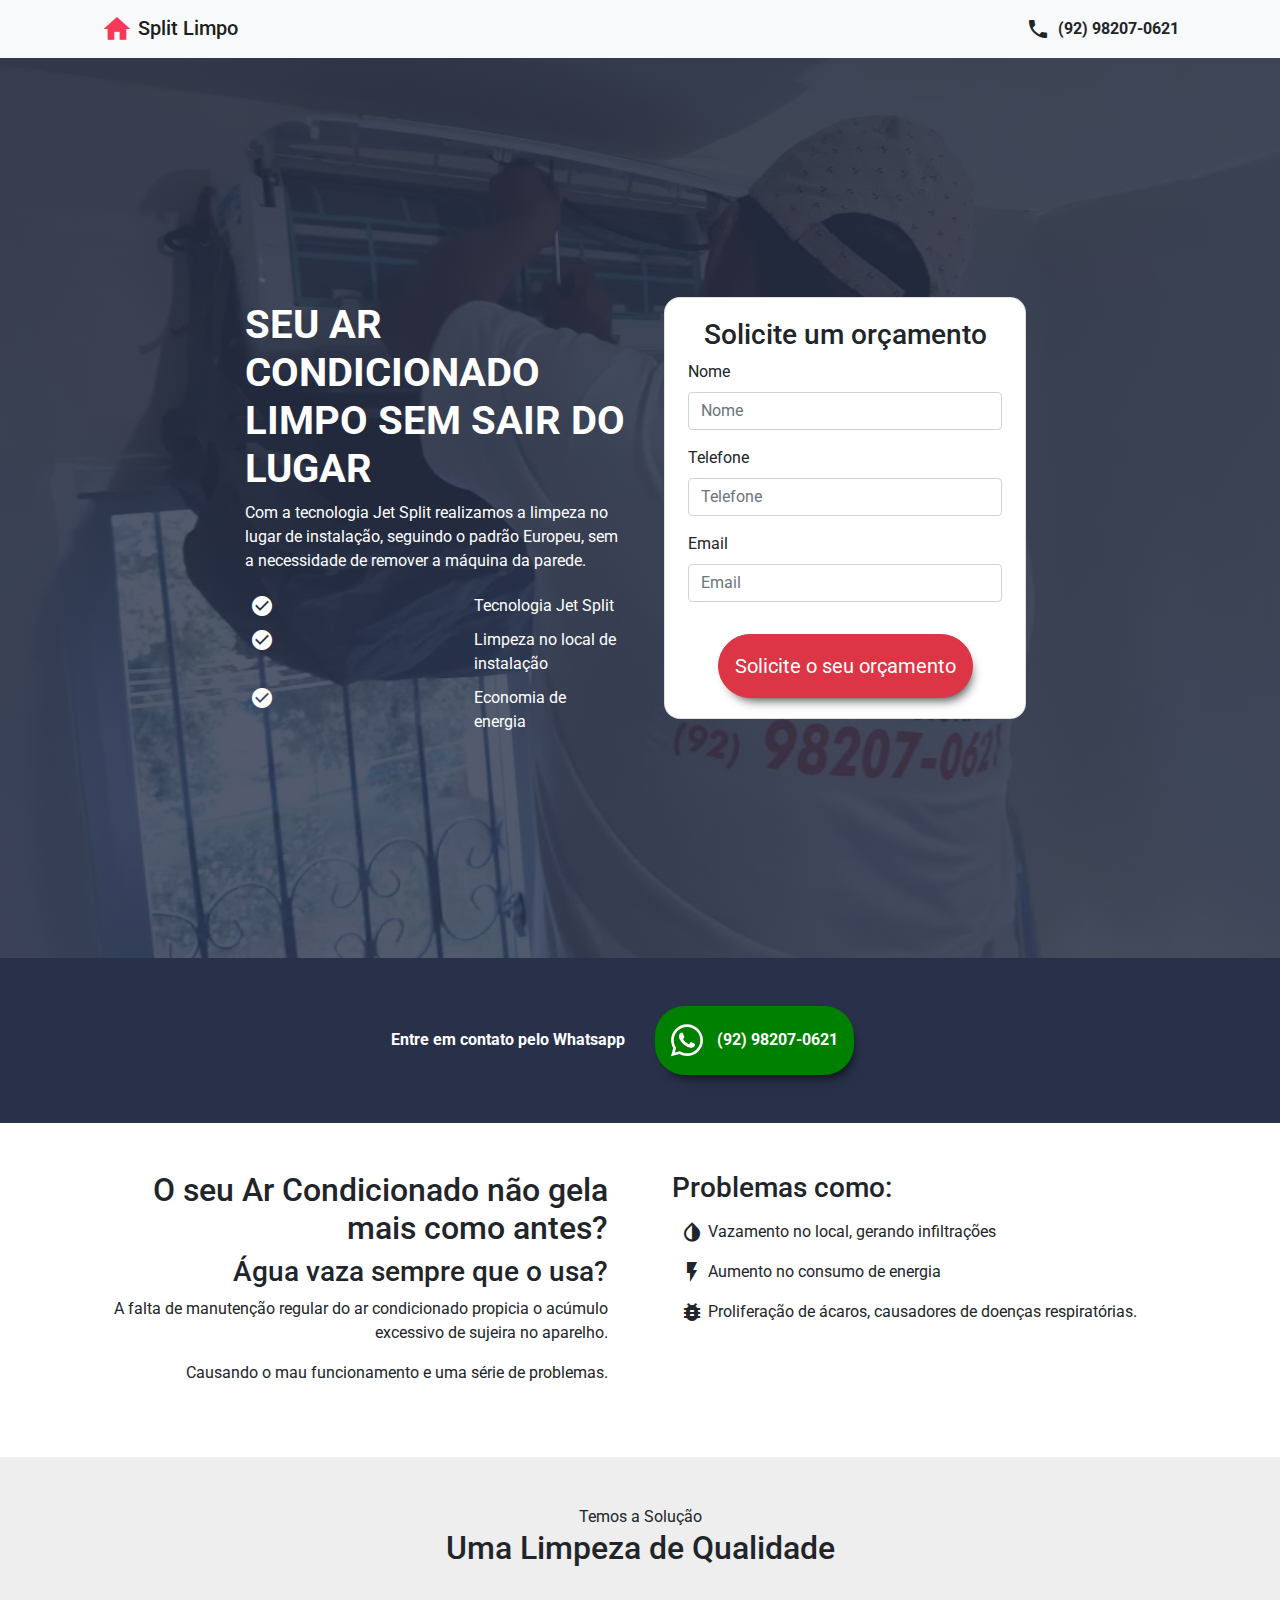
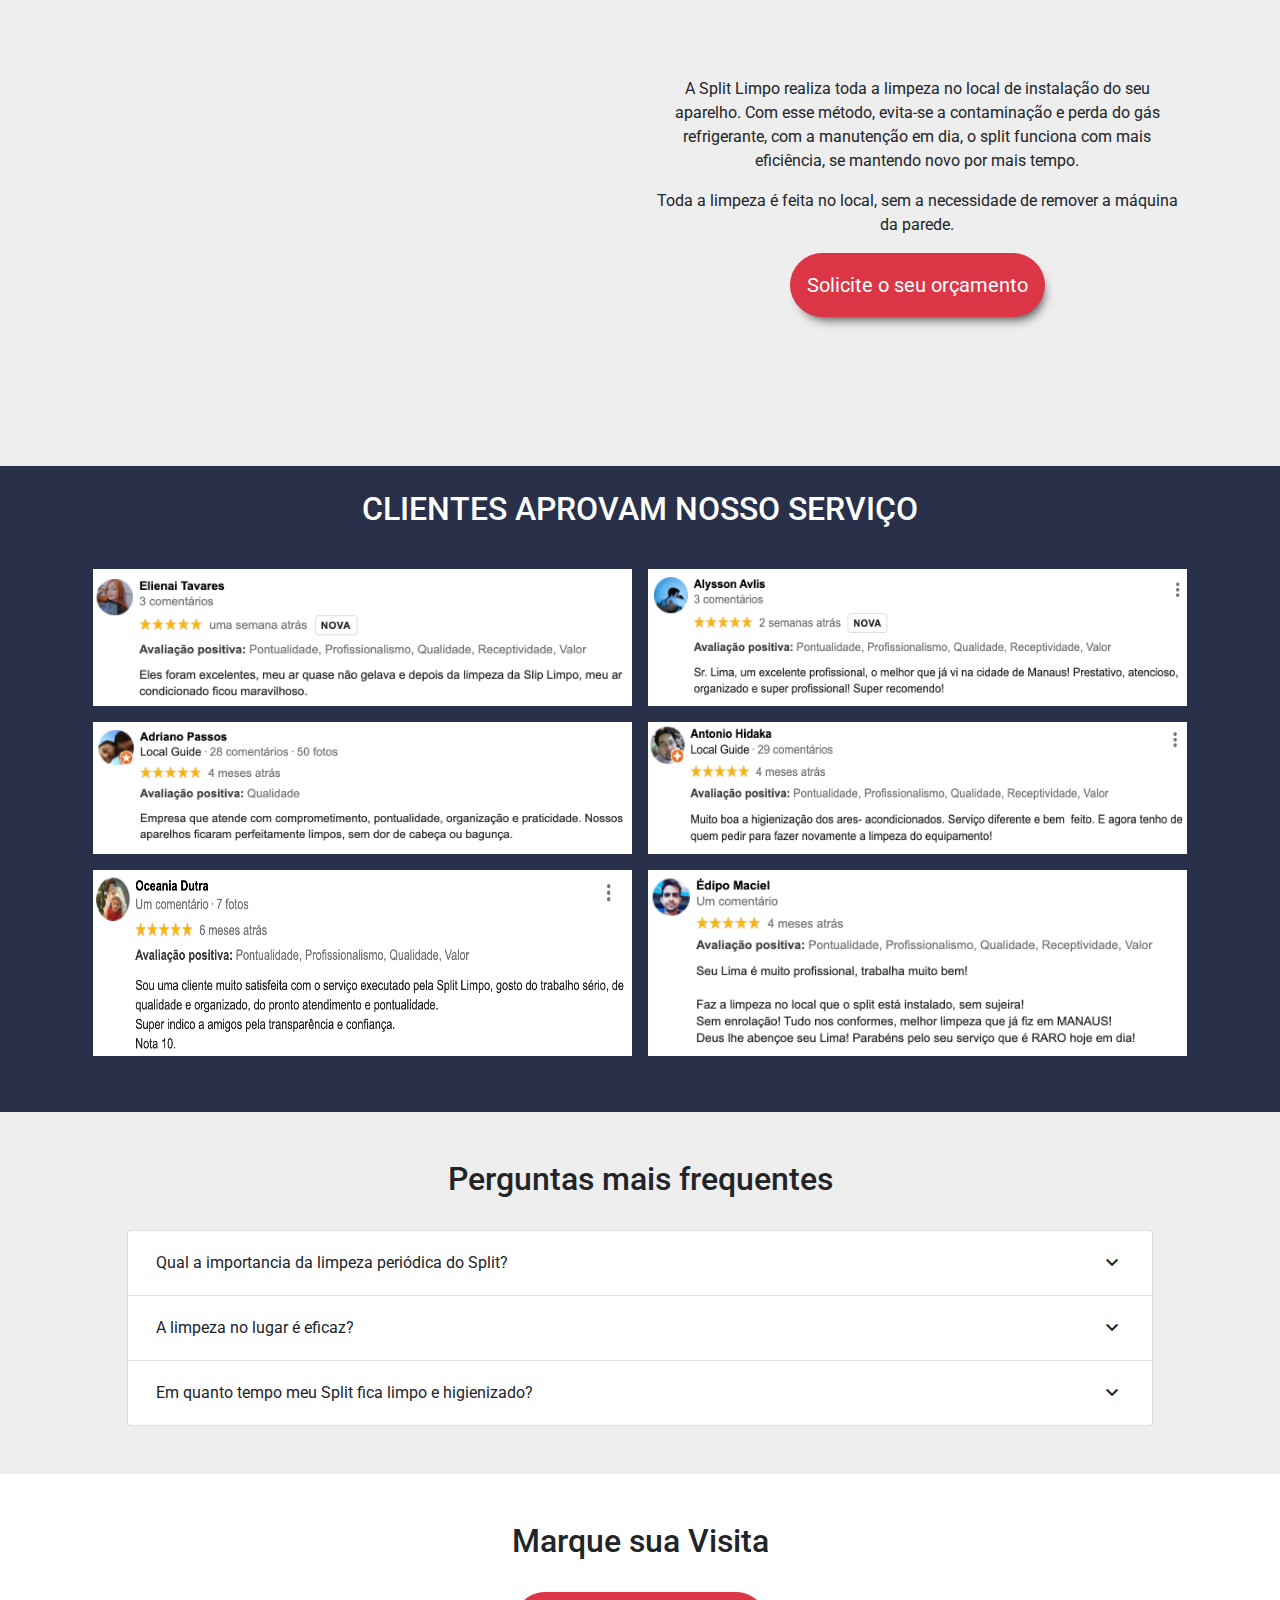
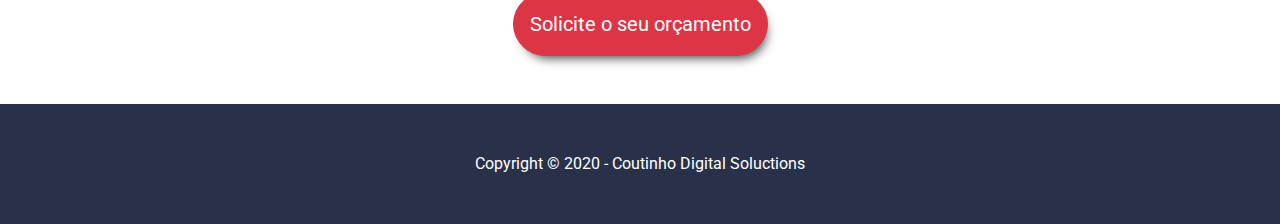
<file: index.html>
<!DOCTYPE html>
<html lang="en">

<head>
  <meta charset="UTF-8">
  <meta name="viewport" content="width=device-width, initial-scale=1.0">
  <link href="https://fonts.googleapis.com/css?family=Poppins:400,500,700,900&display=swap" rel="stylesheet">
  <link href="https://fonts.googleapis.com/css2?family=Roboto:wght@400;500;700;900&display=swap" rel="stylesheet">
  <link href="https://fonts.googleapis.com/icon?family=Material+Icons" rel="stylesheet">
  <link rel="stylesheet" href="./assets/css/bootstrap.min.css">
  <link rel="stylesheet" href="./assets/css/index.css">

  <title>Split Limpo - Limpeza de Ar-Condicionados Split</title>

  <!-- Global site tag (gtag.js) - Google Ads: 661392052 -->
  <script async src="https://www.googletagmanager.com/gtag/js?id=AW-661392052"></script>
  <script>
    window.dataLayer = window.dataLayer || [];
    function gtag() { dataLayer.push(arguments); }
    gtag('js', new Date());

    gtag('config', 'AW-661392052');
    gtag('config', 'UA-159824122-1');
  </script>

  <!-- TAG Ligacao LP -->
  <script>
    gtag('config', 'AW-661392052/Zt87CNSQgMkBELSVsLsC', {
      'phone_conversion_number': '092982070621'
    });
  </script>

  <!-- Event snippet for contato whatsapp conversion page
  In your html page, add the snippet and call gtag_report_conversion when someone clicks on the chosen link or button. -->
  <script>
    function gtag_report_conversion(url) {
      var callback = function () {
        if (typeof (url) != 'undefined') {
          window.location = url;
        }
      };
      gtag('event', 'conversion', {
        'send_to': 'AW-661392052/Gz1DCMCZkMkBELSVsLsC',
        'event_callback': callback
      });
      return false;
    }
  </script>

  <!-- Facebook Pixel Code -->
  <script>
    !function (f, b, e, v, n, t, s) {
      if (f.fbq) return; n = f.fbq = function () {
        n.callMethod ?
          n.callMethod.apply(n, arguments) : n.queue.push(arguments)
      };
      if (!f._fbq) f._fbq = n; n.push = n; n.loaded = !0; n.version = '2.0';
      n.queue = []; t = b.createElement(e); t.async = !0;
      t.src = v; s = b.getElementsByTagName(e)[0];
      s.parentNode.insertBefore(t, s)
    }(window, document, 'script',
      'https://connect.facebook.net/en_US/fbevents.js');
    fbq('init', '909923162796101');
    fbq('track', 'PageView');
  </script>
  <noscript><img height="1" width="1" style="display:none"
      src="https://www.facebook.com/tr?id=909923162796101&ev=PageView&noscript=1" /></noscript>
  <!-- End Facebook Pixel Code -->

  <script>
    function whatsappPixel() {
      fbq('track', 'Contact');
      gtag_report_conversion('http://bit.ly/2I5kovY');
    }
  </script>

  <!-- MailChimp -->
  <script
    id="mcjs">!function (c, h, i, m, p) { m = c.createElement(h), p = c.getElementsByTagName(h)[0], m.async = 1, m.src = i, p.parentNode.insertBefore(m, p) }(document, "script", "https://chimpstatic.com/mcjs-connected/js/users/f4a0c3fa813cccab119d2f786/fe01ac1324e886f225ccc214b.js");</script>
</head>

<body>

  <head>
    <div class="bg-light">
      <div class="container">
        <div class="row">
          <div class="col">
            <!-- Navigation -->
            <nav class="navbar navbar-light bg-light">
              <a class="navbar-brand mb-0 h1 split-limpo-box" href="https://splitlimpo.com.br/">
                <i class="material-icons split-limpo-icon"> home </i>
                Split Limpo
              </a>
              <a href="tel:092982070621" style="color: inherit;"
                class="mb-0 font-weight-bold d-flex justify-content-center">
                <i class="material-icons mr-2 d-none d-sm-block">
                  phone
                </i>
                (92) 98207-0621</a>
            </nav>
          </div>
        </div>
      </div>
    </div>
  </head>

  <!-- HEADLINE -->
  <section id="headline" class="preto">
    <div class="container headline-container">
      <div class="row head-line-row">
        <div class="col-sm-12 col-md-6 head-line-col pt-4">
          <h1 class="text-uppercase text-white font-weight-bold">Seu Ar Condicionado Limpo sem sair do lugar </h1>
          <p class="text-white">
            Com a tecnologia Jet Split realizamos a limpeza no lugar de instalação, seguindo o padrão Europeu, sem a
            necessidade de
            remover a máquina da parede. </p>
          <div class="headline-icons-box">
            <div class="headline-incons">
              <i class="material-icons mr-2">
                check_circle_outline
              </i>
              Tecnologia Jet Split
            </div>
            <div class="headline-incons">
              <i class="material-icons mr-2">
                check_circle_outline
              </i>
              Limpeza no local de instalação
            </div>
            <div class="headline-incons">
              <i class="material-icons mr-2">
                check_circle_outline
              </i>
              Economia de energia
            </div>
          </div>
          <div class="d-sm-none d-block headline-cta-mobile">
            <a class="btn btn-danger btn-lg orcamento-btn mb-4" data-toggle="modal" data-target="#formModal" href=""
              role="button">Solicite o seu orçamento</a>
          </div>
        </div>

        <!-- FORMULARIO -->
        <div class="col-sm-12 col-md-6 text-center p-4 d-none d-md-block">
          <div id="card" class="card orcamento-card">
            <div class="card-body">
              <form
                action="https://splitlimpo.us4.list-manage.com/subscribe/post?u=f4a0c3fa813cccab119d2f786&amp;id=ee258a6fcf"
                method="post">
                <div class="form-row">
                  <h3 class="m-auto">Solicite um orçamento</h3>
                  <div class="col-12 p-2 text-left">
                    <label for="nome">Nome</label>
                    <input type="text" name="NOME" class="form-control" placeholder="Nome">
                  </div>
                  <div class="col-12 p-2 text-left">
                    <label for="email">Telefone</label>
                    <input type="text" name="TELEFONE" class="form-control" placeholder="Telefone">
                  </div>
                  <div class="col-12 p-2 text-left">
                    <label for="email">Email</label>
                    <input type="text" name="EMAIL" class="form-control" placeholder="Email">
                  </div>
                  <div class="col-12 pt-4">
                    <input type="submit" value="Solicite o seu orçamento" name="subscribe" id="mc-embedded-subscribe"
                      class="btn btn-danger btn-lg orcamento-btn">
                  </div>
                </div>
              </form>
            </div>
          </div>
        </div>

        <!-- FORMULARIO MODAL -->
        <div class="modal fade" id="formModal" tabindex="-1" role="dialog" aria-labelledby="exampleModalLabel"
          aria-hidden="true">
          <div class="modal-dialog" role="document">
            <div class="col-sm-12 col-md-6 text-center p-4">
              <div class="modal-content orcamento-card">
                <div id="card" class="card">
                  <div class="card-body">
                    <form
                      action="https://splitlimpo.us4.list-manage.com/subscribe/post?u=f4a0c3fa813cccab119d2f786&amp;id=ee258a6fcf"
                      method="post">
                      <div class="form-row">
                        <h3 class="m-auto">Solicite um orçamento</h3>
                        <div class="col-12 p-2 text-left">
                          <label for="nome">Nome</label>
                          <input type="text" name="NOME" class="form-control" placeholder="Nome">
                        </div>
                        <div class="col-12 p-2 text-left">
                          <label for="email">Telefone</label>
                          <input type="text" name="TELEFONE" class="form-control" placeholder="Telefone">
                        </div>
                        <div class="col-12 p-2 text-left">
                          <label for="email">Email</label>
                          <input type="text" name="EMAIL" class="form-control" placeholder="Email">
                        </div>
                        <div class="col-12 pt-4">
                          <input type="submit" value="Enviar" name="subscribe" id="mc-embedded-subscribe"
                            class="btn btn-danger btn-lg orcamento-btn d-block" style="width: 100%;">
                        </div>
                      </div>
                    </form>
                  </div>
                </div>
              </div>
            </div>
          </div>
        </div>

      </div>
    </div>
  </section>

  <!-- Contato -->
  <section id="contato">
    <div class="container">
      <div class="row p-5 align-items-center">
        <div class="col-sm-12 col-md-6 text-center contato-1">
          <p class="text-white font-weight-bold mb-0">Entre em contato pelo Whatsapp</p>
        </div>
        <div class="col-sm-12 col-md-6 text-center contato-box contato-2">
          <a class="text-white font-weight-bold whatsapp-button" id="whatsapp-button" href="http://bit.ly/2I5kovY"
            onclick="whatsappPixel()">
            <!-- onclick="gtag_report_conversion('http://bit.ly/2I5kovY')"> -->

            <svg aria-hidden="true" focusable="false" data-prefix="fab" data-icon="whatsapp"
              class="svg-inline--fa fa-whatsapp fa-w-14" role="img" xmlns="http://www.w3.org/2000/svg"
              viewBox="0 0 448 512">
              <path fill="currentColor"
                d="M380.9 97.1C339 55.1 283.2 32 223.9 32c-122.4 0-222 99.6-222 222 0 39.1 10.2 77.3 29.6 111L0 480l117.7-30.9c32.4 17.7 68.9 27 106.1 27h.1c122.3 0 224.1-99.6 224.1-222 0-59.3-25.2-115-67.1-157zm-157 341.6c-33.2 0-65.7-8.9-94-25.7l-6.7-4-69.8 18.3L72 359.2l-4.4-7c-18.5-29.4-28.2-63.3-28.2-98.2 0-101.7 82.8-184.5 184.6-184.5 49.3 0 95.6 19.2 130.4 54.1 34.8 34.9 56.2 81.2 56.1 130.5 0 101.8-84.9 184.6-186.6 184.6zm101.2-138.2c-5.5-2.8-32.8-16.2-37.9-18-5.1-1.9-8.8-2.8-12.5 2.8-3.7 5.6-14.3 18-17.6 21.8-3.2 3.7-6.5 4.2-12 1.4-32.6-16.3-54-29.1-75.5-66-5.7-9.8 5.7-9.1 16.3-30.3 1.8-3.7.9-6.9-.5-9.7-1.4-2.8-12.5-30.1-17.1-41.2-4.5-10.8-9.1-9.3-12.5-9.5-3.2-.2-6.9-.2-10.6-.2-3.7 0-9.7 1.4-14.8 6.9-5.1 5.6-19.4 19-19.4 46.3 0 27.3 19.9 53.7 22.6 57.4 2.8 3.7 39.1 59.7 94.8 83.8 35.2 15.2 49 16.5 66.6 13.9 10.7-1.6 32.8-13.4 37.4-26.4 4.6-13 4.6-24.1 3.2-26.4-1.3-2.5-5-3.9-10.5-6.6z">
              </path>
            </svg>
            <!-- <p class="text-white font-weight-bold">(92) 98207-0621</p> -->
            (92) 98207-0621

          </a>
        </div>
      </div>
    </div>
  </section>

  <!-- Dores -->
  <section id="dores">
    <div class="container">
      <div class="row pt-5 pb-5">
        <div class="col-sm-12 col-md-6 pb-2 dores-div dores-div-1">
          <h2>O seu Ar Condicionado não gela mais como antes?</h2>
          <h3>Água vaza sempre que o usa?</h3>
          <p>A falta de manutenção regular do ar condicionado propicia o acúmulo excessivo de sujeira no aparelho.</p>
          <p>Causando o mau funcionamento e uma série de problemas. </p>
        </div>
        <div class="col-sm-12 col-md-6 pb-2 dores-div dores-div-2">
          <!-- <p>A manutenção regular do ar condicionado evita que o aparelho acumule um número excessivo de sujeira.</p>
          <p>Causando o mau funcionamento do aparelho. </p> -->
          <h3>Problemas como:</h3>
          <ul class="list-group list-group">
            <li class="d-flex p-2" style="list-style: none;">
              <i class="material-icons mr-1"> invert_colors </i>
              Vazamento no local, gerando infiltrações</li>
            <li class="d-flex p-2" style="list-style: none;">
              <i class="material-icons mr-1"> flash_on </i>
              Aumento no consumo de energia</li>
            <li class="d-flex p-2" style="list-style: none;">
              <i class="material-icons mr-1"> bug_report </i>
              Proliferação de ácaros, causadores de doenças respiratórias.</li>
          </ul>
        </div>
      </div>
    </div>
  </section>

  <!-- Solucao/Servico -->
  <section id="solucao">
    <div class="container">
      <div class="row pt-5 pb-5">
        <div class="col-sm-12 text-center">
          <span>Temos a Solução</span>
          <h2>Uma Limpeza de Qualidade</h2>
        </div>
        <div class="solucoes-box">
          <div class="video-div col-sm-12 col-md-6 d-flex justify-content-center pt-5 pb-5">
            <iframe class="video" src="https://www.youtube.com/embed/0XrJlBXPick" frameborder="0"
              allow="accelerometer; autoplay; encrypted-media; gyroscope; picture-in-picture" allowfullscreen></iframe>
          </div>
          <div class="col-sm-12 col-md-6 text-center solucoes-box">
            <p>
              A Split Limpo realiza toda a limpeza no local de instalação do seu
              aparelho. Com esse método, evita-se a contaminação e perda do gás
              refrigerante, com a manutenção em dia, o split funciona com mais eficiência,
              se mantendo novo por mais tempo.
            </p>
            <p>
              Toda a limpeza é feita no local, sem a necessidade de
              remover a máquina da parede.
            </p>
            <div class=" d-none d-sm-block">
              <a class="btn btn-danger btn-lg orcamento-btn" href="" role="button">Solicite o seu orçamento</a>
            </div>
            <div class="d-sm-none d-block">
              <a class="btn btn-danger btn-lg orcamento-btn mb-4" data-toggle="modal" data-target="#formModal" href=""
                role="button">Solicite o seu orçamento</a>
            </div>
          </div>
        </div>
      </div>
    </div>
  </section>

  <!-- Depoimentos -->
  <section id="depoimentos">
    <div class="container">
      <div class="row pb-5">
        <div class="col-sm-12">
          <h2 class="text-uppercase text-center text-white p-4">Clientes Aprovam nosso Serviço</h2>
        </div>
        <div class="col-sm-12">
          <div class="depoimentos-box">
            <!-- <iframe src="https://www.facebook.com/plugins/post.php?href=https%3A%2F%2Fwww.facebook.com%2Fandre.assuncao.315%2Fposts%2F10158923264789326&width=500&show_text=true&appId=606675549703950&height=137" width="500" height="161" style="border:none;overflow:hidden" scrolling="no" frameborder="0" allowfullscreen="true" allow="autoplay; clipboard-write; encrypted-media; picture-in-picture; web-share"></iframe>
            <iframe src="https://www.facebook.com/plugins/post.php?href=https%3A%2F%2Fwww.facebook.com%2Fmariajose.santosdelima.9%2Fposts%2F1242734919258883&width=500" width="500" height="161 " style="border:none;overflow:hidden" scrolling="no" frameborder="0" allowTransparency="true" allow="encrypted-media"></iframe>
            <iframe src="https://www.facebook.com/plugins/post.php?href=https%3A%2F%2Fwww.facebook.com%2Frejane.dantas.144%2Fposts%2F1531432490327725&width=500" width="500" height="161" style="border:none;overflow:hidden" scrolling="no" frameborder="0" allowTransparency="true" allow="encrypted-media"></iframe>
            <iframe src="https://www.facebook.com/plugins/post.php?href=https%3A%2F%2Fwww.facebook.com%2Felcy.souzadelima%2Fposts%2F1866542420099125&width=500" width="500" height="161" style="border:none;overflow:hidden" scrolling="no" frameborder="0" allowTransparency="true" allow="encrypted-media"></iframe> -->
            <img src="./assets/img/Screen Shot 2021-10-26 at 09.07.19.png" alt="">
            <img src="./assets/img/Screen Shot 2021-10-26 at 09.08.46.png" alt="">
            <img src="./assets/img/Screen Shot 2021-10-26 at 09.09.09.png" alt="">
            <img src="./assets/img/Screen Shot 2021-10-26 at 09.10.19.png" alt="">
            <img src="./assets/img/Screen Shot 2021-10-26 at 09.09.28.png" alt="">
            <img src="./assets/img/Screen Shot 2021-10-26 at 09.11.59.png" alt="">
          </div>
        </div>
      </div>
    </div>
  </section>

  <!-- FAQ -->
  <section id="faq">
    <div class="container">
      <div class="row justify-content-center">
        <div class="col-sm-12 text-center pt-5 pb-4">
          <h2>Perguntas mais frequentes</h2>
        </div>
        <div class="faq-box">
          <ul class="list-group">
            <li class="list-group-item">
              <div class="faq-item p-2" data-toggle="collapse" href="#questao1" role="button" aria-expanded="false"
                aria-controls="questao1">
                <span>Qual a importancia da limpeza periódica do Split?
                </span>
                <i class="material-icons">
                  keyboard_arrow_down
                </i>

              </div>
              <div class="row">
                <div class="col">
                  <div class="collapse multi-collapse" id="questao1">
                    <div class="p-2">
                      Além de evitar problemas respiratórios, permite que o aparelho funcione melhor, resultando na
                      economia
                      de energia eletrica.
                    </div>
                  </div>
                </div>
              </div>
            </li>
            <li class="list-group-item">
              <div class="faq-item p-2" data-toggle="collapse" href="#questao2" role="button" aria-expanded="false"
                aria-controls="questao2">
                <span>A limpeza no lugar é eficaz?</span>
                <i class="material-icons">
                  keyboard_arrow_down
                </i>

              </div>
              <div class="row">
                <div class="col">
                  <div class="collapse multi-collapse" id="questao2">
                    <div class="p-2">
                      Sim, pois atende às normas da Anvisa.
                    </div>
                  </div>
                </div>
              </div>
            </li>
            <li class="list-group-item">
              <div class="faq-item p-2" data-toggle="collapse" href="#questao3" role="button" aria-expanded="false"
                aria-controls="questao3">
                <span>Em quanto tempo meu Split fica limpo e higienizado?</span>
                <i class="material-icons">
                  keyboard_arrow_down
                </i>
              </div>
              <div class="row">
                <div class="col">
                  <div class="collapse multi-collapse" id="questao3">
                    <div class="p-2">
                      Nossos serviços, duram uma hora, ou no máximo uma hora e meia. Dessa forma, o cliente não perde o
                      dia inteiro
                      aguardando retirar a máquina, esperar o técnico levar para sua oficina e, refazer a instalação do
                      split.
                    </div>
                  </div>
                </div>
              </div>
            </li>
          </ul>
        </div>
      </div>
    </div>
  </section>

  <!-- CTA -->
  <section id="cta">
    <div class="container">
      <div class="row justify-content-center">
        <div class="col-sm-12 text-center pt-5 pb-4">
          <h2>Marque sua Visita</h2>
        </div>
        <div class="col-sm-12 text-center pb-5 d-none d-sm-block">
          <a class="btn btn-danger btn-lg orcamento-btn" href="" role="button">Solicite o seu orçamento</a>
        </div>
        <div class="d-sm-none d-block">
          <div class="col-sm-12 text-center pb-5">
            <a class="btn btn-danger btn-lg orcamento-btn mb-4" data-toggle="modal" data-target="#formModal" href=""
              role="button">Solicite o seu orçamento</a>
          </div>
        </div>
      </div>
    </div>
  </section>


  <footer>
    <div class="container">
      <div class="row">
        <div class="col p-5 text-center">
          <span class="text-white">Copyright &copy; 2020 - Coutinho Digital Soluctions</span>
        </div>
      </div>
    </div>
  </footer>

  <script src="https://code.jquery.com/jquery-3.4.1.slim.min.js"
    integrity="sha384-J6qa4849blE2+poT4WnyKhv5vZF5SrPo0iEjwBvKU7imGFAV0wwj1yYfoRSJoZ+n"
    crossorigin="anonymous"></script>
  <script src="https://cdn.jsdelivr.net/npm/popper.js@1.16.0/dist/umd/popper.min.js"
    integrity="sha384-Q6E9RHvbIyZFJoft+2mJbHaEWldlvI9IOYy5n3zV9zzTtmI3UksdQRVvoxMfooAo"
    crossorigin="anonymous"></script>
  <script src="https://stackpath.bootstrapcdn.com/bootstrap/4.4.1/js/bootstrap.min.js"
    integrity="sha384-wfSDF2E50Y2D1uUdj0O3uMBJnjuUD4Ih7YwaYd1iqfktj0Uod8GCExl3Og8ifwB6"
    crossorigin="anonymous"></script>

</body>

</html>
</file>
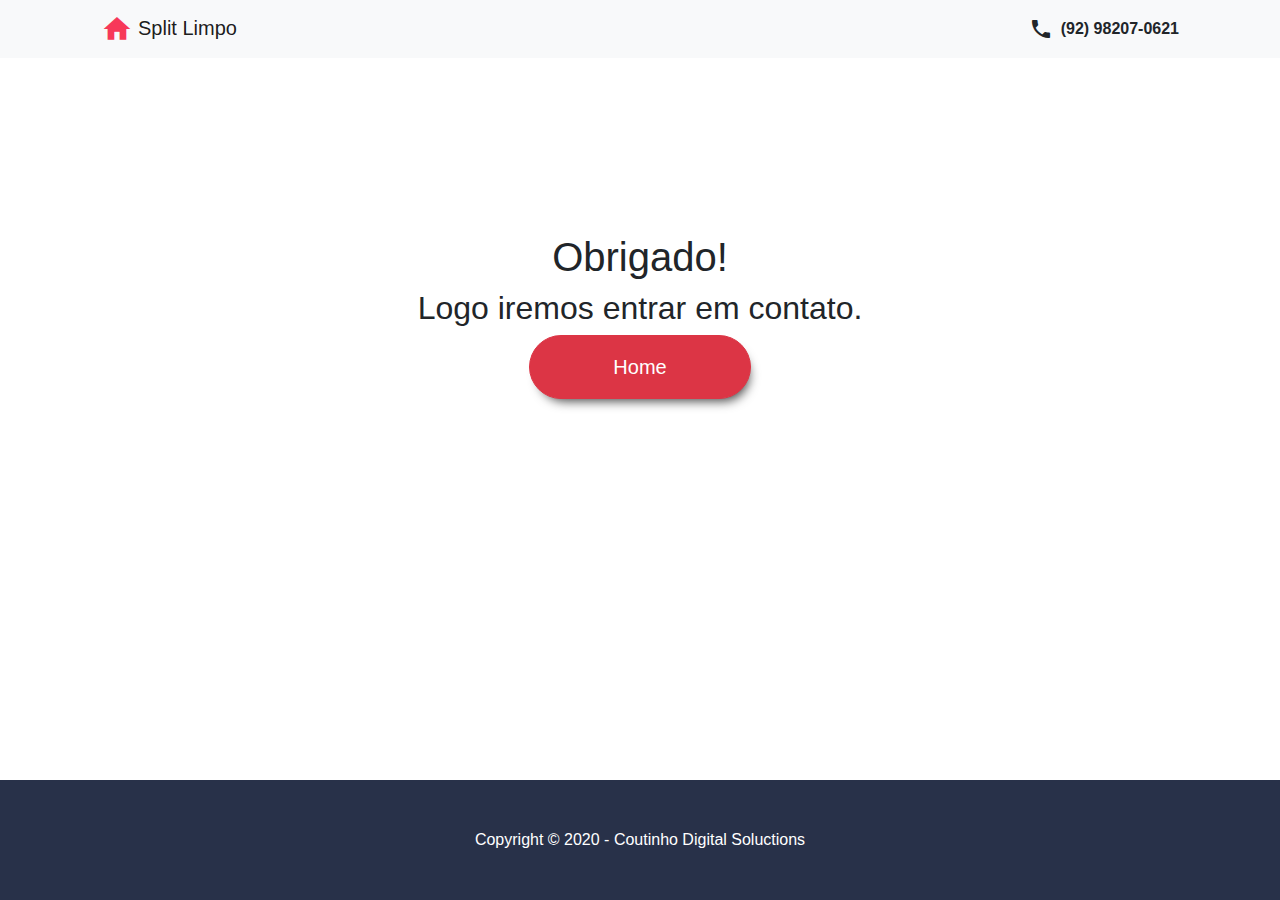
<file: obrigado.html>
<!DOCTYPE html>
<html lang="en">

<head>
  <meta charset="UTF-8">
  <meta name="viewport" content="width=device-width, initial-scale=1.0">
  <link href="https://fonts.googleapis.com/css?family=Poppins:400,500,700,900&display=swap" rel="stylesheet">
  <link href="https://fonts.googleapis.com/icon?family=Material+Icons" rel="stylesheet">
  <link rel="stylesheet" href="./assets/css/bootstrap.min.css">
  <link rel="stylesheet" href="./assets/css/index.css">

  <title>Split Limpo - Limpeza de Ar-Condicionados Split</title>

  <!-- Global site tag (gtag.js) - Google Ads: 661392052 -->
  <script async src="https://www.googletagmanager.com/gtag/js?id=AW-661392052"></script>
  <script>
    window.dataLayer = window.dataLayer || [];
    function gtag() { dataLayer.push(arguments); }
    gtag('js', new Date());

    gtag('config', 'AW-661392052');
    gtag('config', 'UA-159824122-1');
  </script>

  <!-- Event snippet for Website lead conversion page -->
  <script>
    gtag('event', 'conversion', { 'send_to': 'AW-661392052/Vjq2COPf-MgBELSVsLsC' });
  </script>

  <!-- TAG Ligacao LP -->
  <script>
    gtag('config', 'AW-661392052/Zt87CNSQgMkBELSVsLsC', {
      'phone_conversion_number': '092982070621'
    });
  </script>

  <!-- Facebook Pixel Code -->
  <script>
    !function (f, b, e, v, n, t, s) {
      if (f.fbq) return; n = f.fbq = function () {
        n.callMethod ?
        n.callMethod.apply(n, arguments) : n.queue.push(arguments)
      };
      if (!f._fbq) f._fbq = n; n.push = n; n.loaded = !0; n.version = '2.0';
      n.queue = []; t = b.createElement(e); t.async = !0;
      t.src = v; s = b.getElementsByTagName(e)[0];
      s.parentNode.insertBefore(t, s)
    }(window, document, 'script',
      'https://connect.facebook.net/en_US/fbevents.js');
    fbq('init', '909923162796101');
    fbq('track', 'PageView');
  </script>
  <noscript><img height="1" width="1" style="display:none"
      src="https://www.facebook.com/tr?id=909923162796101&ev=PageView&noscript=1" /></noscript>
  <!-- End Facebook Pixel Code -->

  <!-- MailChimp -->
  <script
    id="mcjs">!function (c, h, i, m, p) { m = c.createElement(h), p = c.getElementsByTagName(h)[0], m.async = 1, m.src = i, p.parentNode.insertBefore(m, p) }(document, "script", "https://chimpstatic.com/mcjs-connected/js/users/f4a0c3fa813cccab119d2f786/fe01ac1324e886f225ccc214b.js");</script>
</head>

<body>

  <head>
    <div class="bg-light">
      <div class="container">
        <div class="row">
          <div class="col">
            <!-- Navigation -->
            <nav class="navbar navbar-light bg-light">
              <a class="navbar-brand mb-0 h1 split-limpo-box" href="https://splitlimpo.com.br/">
                <i class="material-icons split-limpo-icon"> home </i>
                Split Limpo
              </a>
              <a href="tel:092982070621" style="color: inherit;"
                class="mb-0 font-weight-bold d-flex justify-content-center">
                <i class="material-icons mr-2 d-none d-sm-block">
                  phone
                </i>
                (92) 98207-0621</a>
            </nav>
          </div>
        </div>
      </div>
    </div>
  </head>

  <section id="obrigado" class="obrigado">
    <div class="container">
      <div class="row">
        <div class="col">
          <h1>Obrigado!</h1>
          <h2>Logo iremos entrar em contato.</h2>
          <div>
            <a class="btn btn-danger btn-lg orcamento-btn mb-4 obrigado-home" href="https://splitlimpo.com.br/">Home</a>
          </div>
        </div>
      </div>
    </div>
  </section>

  <footer class="fixed-bottom">
    <div class="container">
      <div class="row">
        <div class="col p-5 text-center">
          <span class="text-white">Copyright &copy; 2020 - Coutinho Digital Soluctions</span>
        </div>
      </div>
    </div>
  </footer>
</body>

</html>
</file>
<file: assets/css/index.css>
html {
  scroll-behavior: smooth;
}

body {
  font-family: 'Roboto', sans-serif;
}

html, body{
  padding: 0;
  margin: 0;
}

.split-limpo-box {
  display: flex;
  align-content: center;
}

.split-limpo-icon {
  font-size: 2rem;
  margin-right: 5px;
  color: #f73859;
}

#headline {
  background: linear-gradient(to bottom, rgba(92, 77, 66, 0.8) 0%, rgba(92, 77, 66, 0.8) 100%), url("../img/ar2.jpg");
  background: linear-gradient(to bottom, rgba(103, 102, 99, 0.8) 0%, rgba(103, 102, 99, 0.8) 100%), url("../img/ar2.jpg");
  background: linear-gradient(to bottom, rgba(238, 238, 238, 0.8) 0%, rgba(238, 238, 238, 0.8) 100%), url("../img/ar2.jpg");
  background: linear-gradient(to bottom, rgba(222, 222, 222, 0.8) 0%, rgba(222, 222, 222, 0.8) 100%), url("../img/ar2.jpg");
  background: linear-gradient(to bottom, rgba(64, 75, 105, 0.8) 0%, rgba(64, 75, 105, 0.8) 100%), url("../img/ar2.jpg");
  background: linear-gradient(to bottom, rgba(40, 49, 73, 0.8) 0%, rgba(40, 49, 73, 0.8) 100%), url("../img/ar2.jpg");
  background-position: center;
  background-repeat: no-repeat;
  background-size: cover;
  /* padding: 5rem 0; */
  /* height: 70vh; */
}

.headline-container {
  display: flex;
  align-items: left;
  height: 100%;
}

/* .head-line-col {
  text-align: center;
} */

.headline-cta-mobile {
  padding: 10px;
  text-align: center;
}

/* .headline-incons-box {
  display: flex;
  padding: 5px;
} */

.headline-incons {
  color: #ffffff;
  text-align: left;
  display: flex;
  padding: 5px;
}

.orcamento-card {
  border-radius: 1rem;
  width: 80vw;
  margin: auto;
}

.orcamento-card .card {
  border-radius: 1rem;
}

.orcamento-btn {
  padding: 1rem;
  border-radius: 10rem;
  box-shadow: 4px 8px 11px -6px rgba(0,0,0,0.75);
}

#contato {
  background-color: #283149;
}

#contato svg {
  width: 2rem;
  color: white;
  margin-right: 10px;
}

.whatsapp-button {
  margin-top: 10px;
  background-color: green;
  padding: 1rem;
  border-radius: 30px;
  box-shadow: 4px 8px 11px -6px rgba(0,0,0,0.75);
}

.contato-box {
  display: flex;
  justify-content: center;
}

.number-box {
  display: flex;
  align-content: center;
}

/* Dores */

.dores-div {
  padding: 0 2rem;
}

.icons-bg {
  background-color: chartreuse;
}

#solucao {
  background-color: #eeeeee;
}

.video-div {
  padding-left: 0;
  padding-right: 0;
}

.video {
  width: auto;
  height: auto;
}

#solucao .material-icons {
  font-size: 5rem;
}

#solucao svg {
  width: 5rem;
  height: auto;
}

#depoimentos {
  background-color: #283149;
}

.depoimentos-box {
  display: flex;
  flex-wrap: wrap;
  justify-content: center;
}

.depoimentos-box img {
  width: 100%;
  height: auto;
  padding: 0.5rem 0;
}

.depoimentos-box iframe {
  /* width: 80%; */
  /* height: auto; */
  /* padding: 0.5rem; */
  margin: 0.2rem;
}

#faq {
  background-color: #eeeeee;
}

.faq-box {
  padding-bottom: 3rem;
  width: 90%;
}

.faq-item {
  display: flex;
  justify-content: space-between;
  align-content: center;
  width: 100%;
}

#cta {
  background-color: #ffffff;
}

footer {
  background-color: #283149;
}

.obrigado {
  display: flex;
  justify-content: center;
  align-content: center;
  flex-direction: column;
  height: 60vh;
  text-align: center;
}

.obrigado-home {
  width: 50%;
}

@media (max-width: 375px) {
  h1 {
    font-size: 1.5rem;
  }

  h2 {
    font-size: 1rem;
  }
}

@media (min-width: 768px) 
{
  .orcamento-card {
    width: unset;
    margin: auto;
  }

  .whatsapp-button {
    margin-top: unset;
  }
  
  .depoimentos-box img {
    width: 50%;
    padding: 0.5rem;
  }

  .solucoes-box {
    display: flex;
    flex-wrap: wrap;
    justify-content: center;
    align-content: center;
    padding: 1rem;
  }

  .depoimentos-box iframe {
    width: 100%;
    /* height: auto; */
    /* padding: 0.5rem; */
    margin: 0.2rem;
  }

  /* .solucoes-box-item {
    width: 50%;
    background-color: #eeeeee;
  } */

  .dores-div-1 {
    text-align: right;
  }

  .dores-div-2 {
    text-align: left;
  }

  .contato-1 {
    display: flex;
    justify-content: flex-end;
  }

  .contato-2 {
    display: flex;
    justify-content: flex-start;
  }

  .video {
    width: 560px;
    height: 315px;
  }
}

@media (min-width: 1024px) {
  #headline {
    height: 100vh;
  }

  .head-line-row {
    padding: 0 10rem;
    display: flex;
    align-content: center;
  }

  .head-line-col {
    display: flex;
    flex-direction: column;
    justify-content: center;
    text-align: left;
  }

  .orcamento-card {
    width: unset;
    margin: auto;
  }

  .obrigado-home {
    width: 20%;
  }
}
</file>
